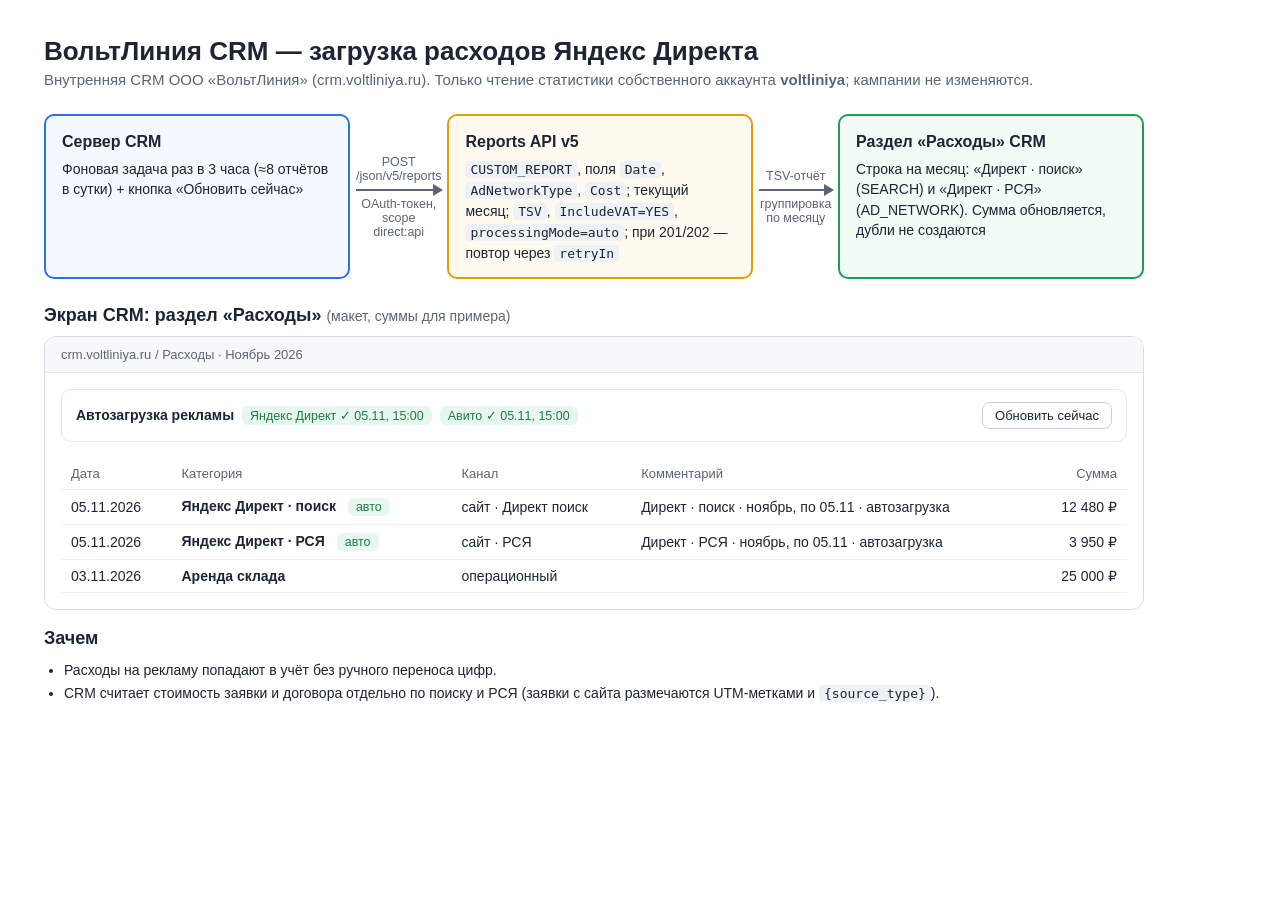
<file: docs/yandex-direct-api/spec.html>
<!doctype html>
<html lang="ru"><head><meta charset="utf-8">
<style>
  body { font-family: Arial, Helvetica, sans-serif; margin: 0; padding: 36px 44px; width: 1100px; color: #1d2433; background: #fff; }
  h1 { font-size: 26px; margin: 0 0 4px; }
  .sub { color: #5b6475; margin-bottom: 26px; font-size: 15px; }
  .flow { display: flex; align-items: stretch; gap: 0; margin-bottom: 26px; }
  .box { border: 2px solid #2f6fed; border-radius: 10px; padding: 14px 16px; width: 270px; background: #f4f8ff; font-size: 14px; line-height: 1.45; }
  .box b { display: block; font-size: 16px; margin-bottom: 6px; }
  .box.y { border-color: #e0a100; background: #fffaf0; }
  .box.g { border-color: #1f9d55; background: #f2fbf6; }
  .arrow { flex: 1; display: flex; flex-direction: column; justify-content: center; align-items: center; font-size: 12.5px; color: #5b6475; text-align: center; padding: 0 6px; }
  .arrow .line { width: 100%; height: 2px; background: #5b6475; position: relative; margin: 6px 0; }
  .arrow .line:after { content: ""; position: absolute; right: -2px; top: -5px; border-left: 10px solid #5b6475; border-top: 6px solid transparent; border-bottom: 6px solid transparent; }
  code { background: #eef1f6; padding: 1px 5px; border-radius: 4px; font-size: 13px; }
  h2 { font-size: 18px; margin: 18px 0 10px; }
  .screen { border: 1px solid #d6dbe4; border-radius: 12px; overflow: hidden; }
  .bar { background: #f7f8fa; padding: 10px 16px; border-bottom: 1px solid #e3e6ec; font-size: 13px; color: #5b6475; }
  .card { margin: 16px; border: 1px solid #e3e6ec; border-radius: 10px; padding: 12px 14px; font-size: 14px; display: flex; justify-content: space-between; align-items: center; }
  .tag { display: inline-block; padding: 2px 8px; border-radius: 6px; font-size: 12.5px; margin-left: 8px; background: #e7f6ee; color: #1f7a45; }
  .btn { border: 1px solid #c9ced8; border-radius: 8px; padding: 5px 12px; font-size: 13px; background: #fff; }
  table { border-collapse: collapse; width: calc(100% - 32px); margin: 0 16px 16px; font-size: 14px; }
  th, td { text-align: left; padding: 8px 10px; border-bottom: 1px solid #edf0f4; }
  th { color: #5b6475; font-weight: normal; font-size: 13px; }
  td.r, th.r { text-align: right; }
  ul { margin: 6px 0 0; padding-left: 20px; font-size: 14px; line-height: 1.6; }
</style></head><body>
<h1>ВольтЛиния CRM — загрузка расходов Яндекс Директа</h1>
<div class="sub">Внутренняя CRM ООО «ВольтЛиния» (crm.voltliniya.ru). Только чтение статистики собственного аккаунта <b>voltliniya</b>; кампании не изменяются.</div>

<div class="flow">
  <div class="box"><b>Сервер CRM</b>Фоновая задача раз в 3 часа (≈8 отчётов в сутки) + кнопка «Обновить сейчас»</div>
  <div class="arrow">POST /json/v5/reports<div class="line"></div>OAuth-токен, scope direct:api</div>
  <div class="box y"><b>Reports API v5</b><code>CUSTOM_REPORT</code>, поля <code>Date</code>, <code>AdNetworkType</code>, <code>Cost</code>; текущий месяц; <code>TSV</code>, <code>IncludeVAT=YES</code>, <code>processingMode=auto</code>; при 201/202 — повтор через <code>retryIn</code></div>
  <div class="arrow">TSV-отчёт<div class="line"></div>группировка по месяцу</div>
  <div class="box g"><b>Раздел «Расходы» CRM</b>Строка на месяц: «Директ · поиск» (SEARCH) и «Директ · РСЯ» (AD_NETWORK). Сумма обновляется, дубли не создаются</div>
</div>

<h2>Экран CRM: раздел «Расходы» <span style="font-weight:normal;color:#5b6475;font-size:14px">(макет, суммы для примера)</span></h2>
<div class="screen">
  <div class="bar">crm.voltliniya.ru / Расходы · Ноябрь 2026</div>
  <div class="card"><div><b>Автозагрузка рекламы</b><span class="tag">Яндекс Директ ✓ 05.11, 15:00</span><span class="tag">Авито ✓ 05.11, 15:00</span></div><span class="btn">Обновить сейчас</span></div>
  <table>
    <tr><th>Дата</th><th>Категория</th><th>Канал</th><th>Комментарий</th><th class="r">Сумма</th></tr>
    <tr><td>05.11.2026</td><td><b>Яндекс Директ · поиск</b> <span class="tag">авто</span></td><td>сайт · Директ поиск</td><td>Директ · поиск · ноябрь, по 05.11 · автозагрузка</td><td class="r">12 480 ₽</td></tr>
    <tr><td>05.11.2026</td><td><b>Яндекс Директ · РСЯ</b> <span class="tag">авто</span></td><td>сайт · РСЯ</td><td>Директ · РСЯ · ноябрь, по 05.11 · автозагрузка</td><td class="r">3 950 ₽</td></tr>
    <tr><td>03.11.2026</td><td><b>Аренда склада</b></td><td>операционный</td><td></td><td class="r">25 000 ₽</td></tr>
  </table>
</div>

<h2>Зачем</h2>
<ul>
  <li>Расходы на рекламу попадают в учёт без ручного переноса цифр.</li>
  <li>CRM считает стоимость заявки и договора отдельно по поиску и РСЯ (заявки с сайта размечаются UTM-метками и <code>{source_type}</code>).</li>
</ul>
</body></html>
</file>
